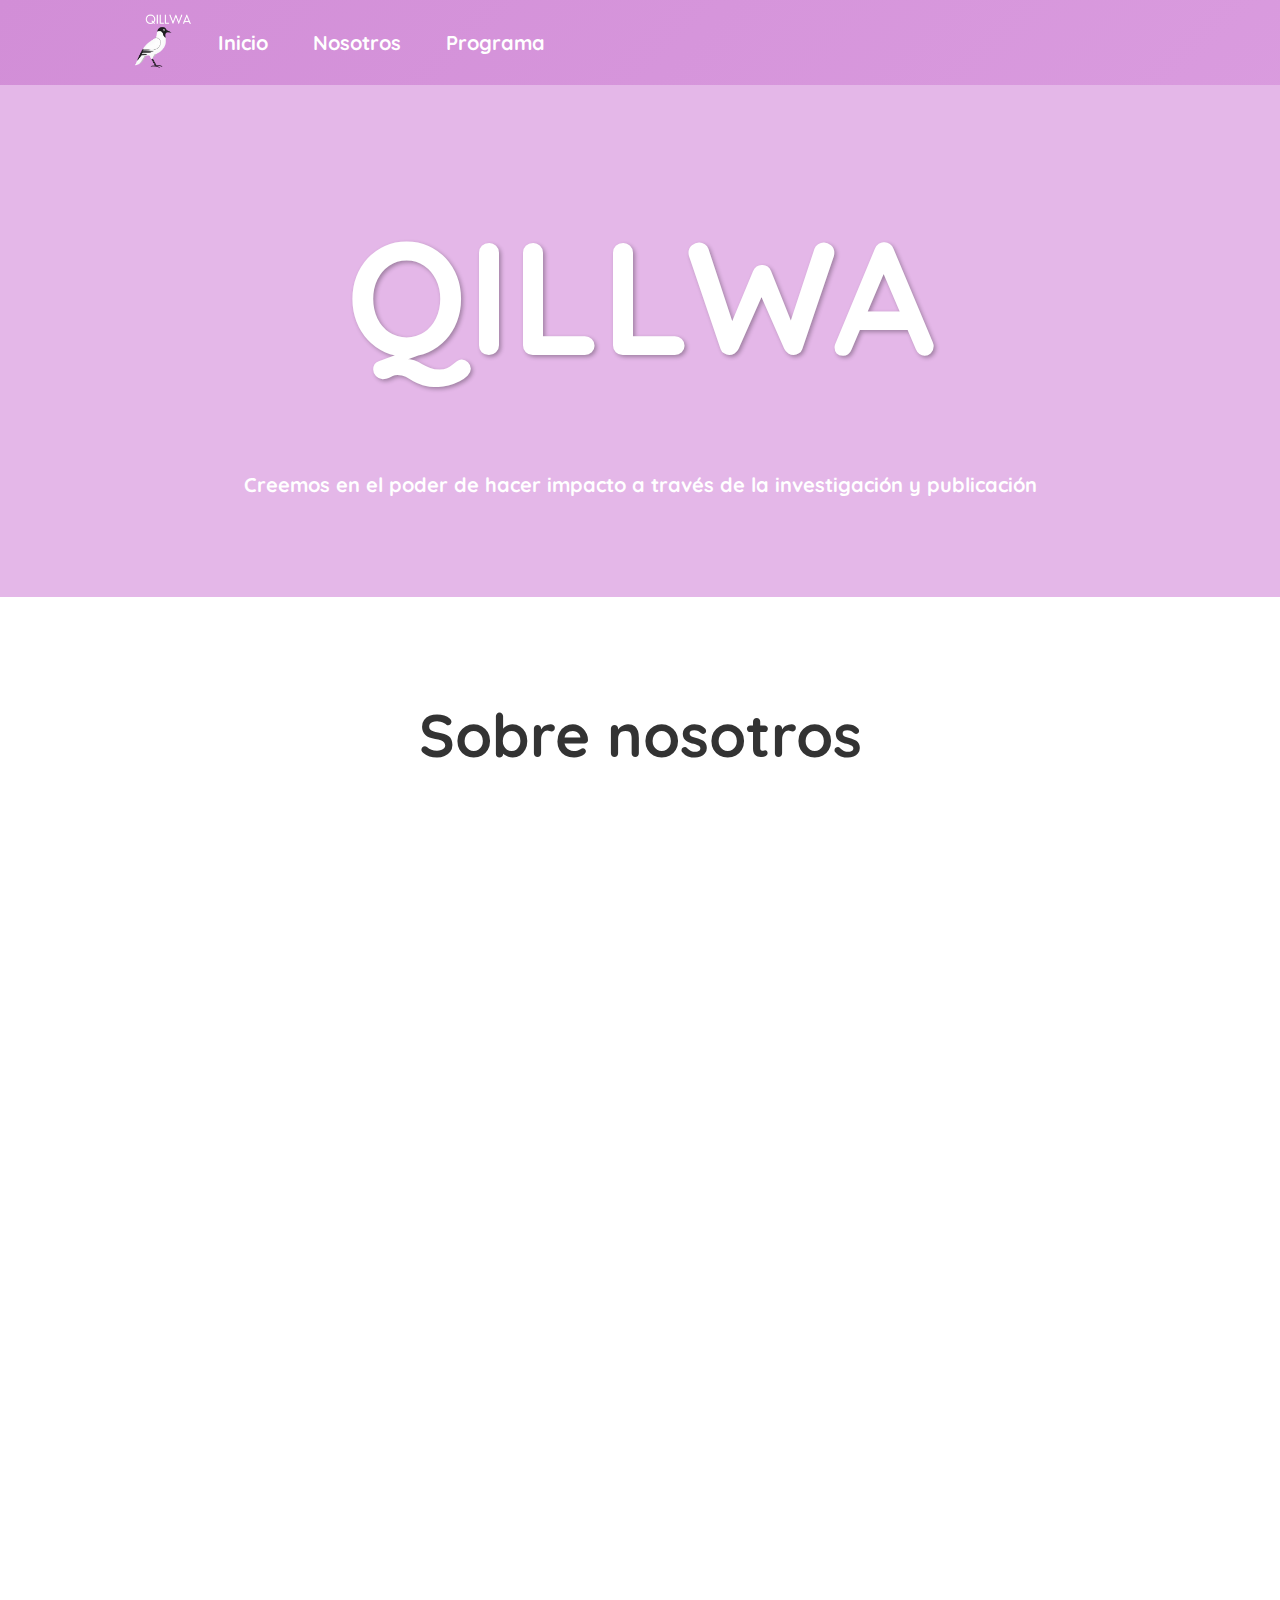
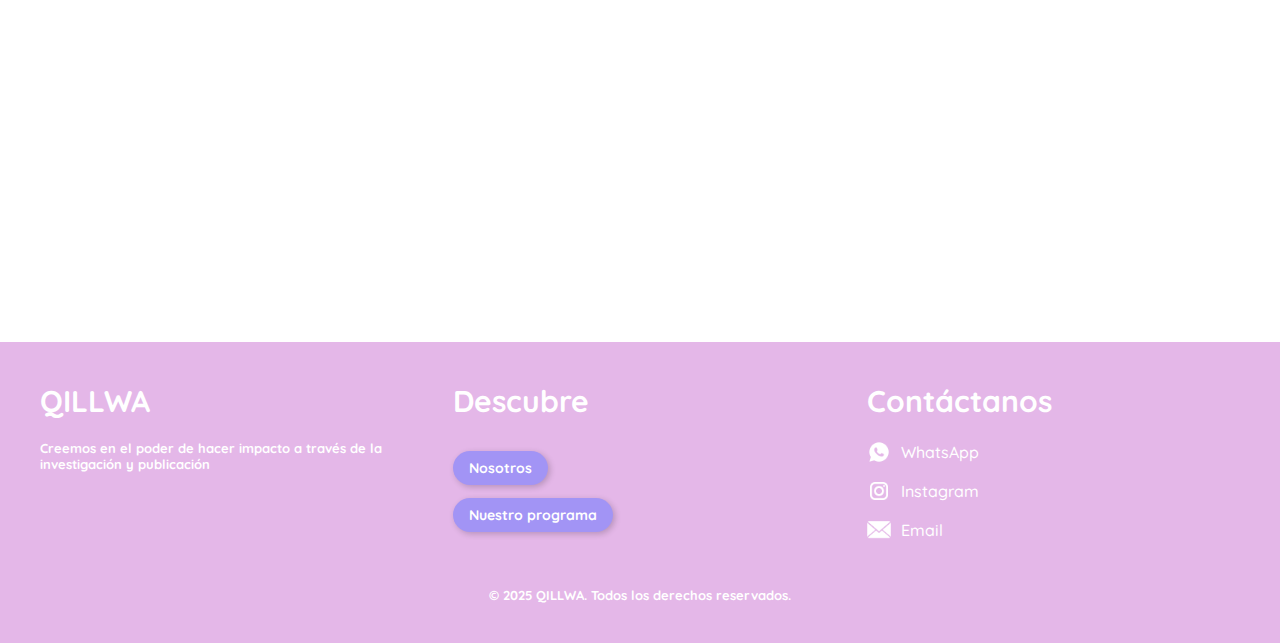
<file: index.html>
<!DOCTYPE html>
<html lang="es">
<head>
  <meta charset="UTF-8" />
  <meta name="viewport" content="width=device-width, initial-scale=1.0"/>
  <title>QILLWA</title>
  <link rel="stylesheet" href="style.css" />
</head>
<body>

  <!-- Header Placeholder -->
  <div id="header-placeholder"></div>

  <section class="welcome-section">
     <h1 class="bounceIn">QILLWA</h1>
    <h3 class="hidden-fade fade-trigger">Creemos en el poder de hacer impacto a través de la investigación y publicación</h3>
  </section>

  <section class="about">
    <h2 class="hidden-fade fade-trigger">Sobre nosotros</h2>
    <p class="hidden-fade fade-trigger">Qillwa es una comunidad creada por y para jóvenes mujeres apasionadas por la palabra escrita. Desde el periodismo hasta la literatura y la investigación social, buscamos crear un espacio seguro y creativo donde las ideas se conviertan en proyectos con impacto.</p>
    <p class="hidden-fade fade-trigger">A través de talleres, mentorías y experiencias colaborativas, acompañamos a nuestras integrantes en el desarrollo de sus habilidades de escritura, pensamiento crítico y comunicación, impulsando sus voces para que puedan narrar sus historias, visibilizar realidades invisibilizadas y generar cambios desde la palabra.</p>
    <p class="hidden-fade fade-trigger">Más que una plataforma, Qillwa es un lugar para crecer, crear y transformar.</p>
  </section>

  <section class="mision">
    <h2 class="hidden-fade fade-trigger">Nuestra misión</h2>
    <p class="hidden-fade fade-trigger">Qillwa es una plataforma dedicada a empoderar a jóvenes mujeres en el periodismo, la literatura y la investigación, proporcionándoles las herramientas, la comunidad y las oportunidades necesarias para desarrollar sus voces y generar un impacto significativo.</p>
      <p class="hidden-fade fade-trigger">A través de talleres de escritura, programas de mentoría y narración digital, ayudamos a las participantes a transformar sus ideas en publicaciones, contenido multimedia e informes de investigación que visibilicen problemáticas que afectan a mujeres y comunidades marginadas.</p>

  </section>

  <section class="vision">
    <h2 class="hidden-fade fade-trigger">Nuestra visión</h2>
    <p class="hidden-fade fade-trigger">Qillwa imagina un mundo donde las voces de las mujeres jóvenes no solo se escuchan, sino que transforman. Nuestra visión es construir una comunidad que empodere a nuevas generaciones de escritoras e investigadoras a través del periodismo, la literatura y la investigación social, dándoles las herramientas, el espacio y la mentoría para que puedan contar sus historias, analizar su realidad y generar impacto desde la palabra escrita.</p>
  </section>

 

  <!-- Footer Placeholder -->
  <div id="footer-placeholder"></div>

  <script src="script.js"></script>
</body>
</html>
</file>
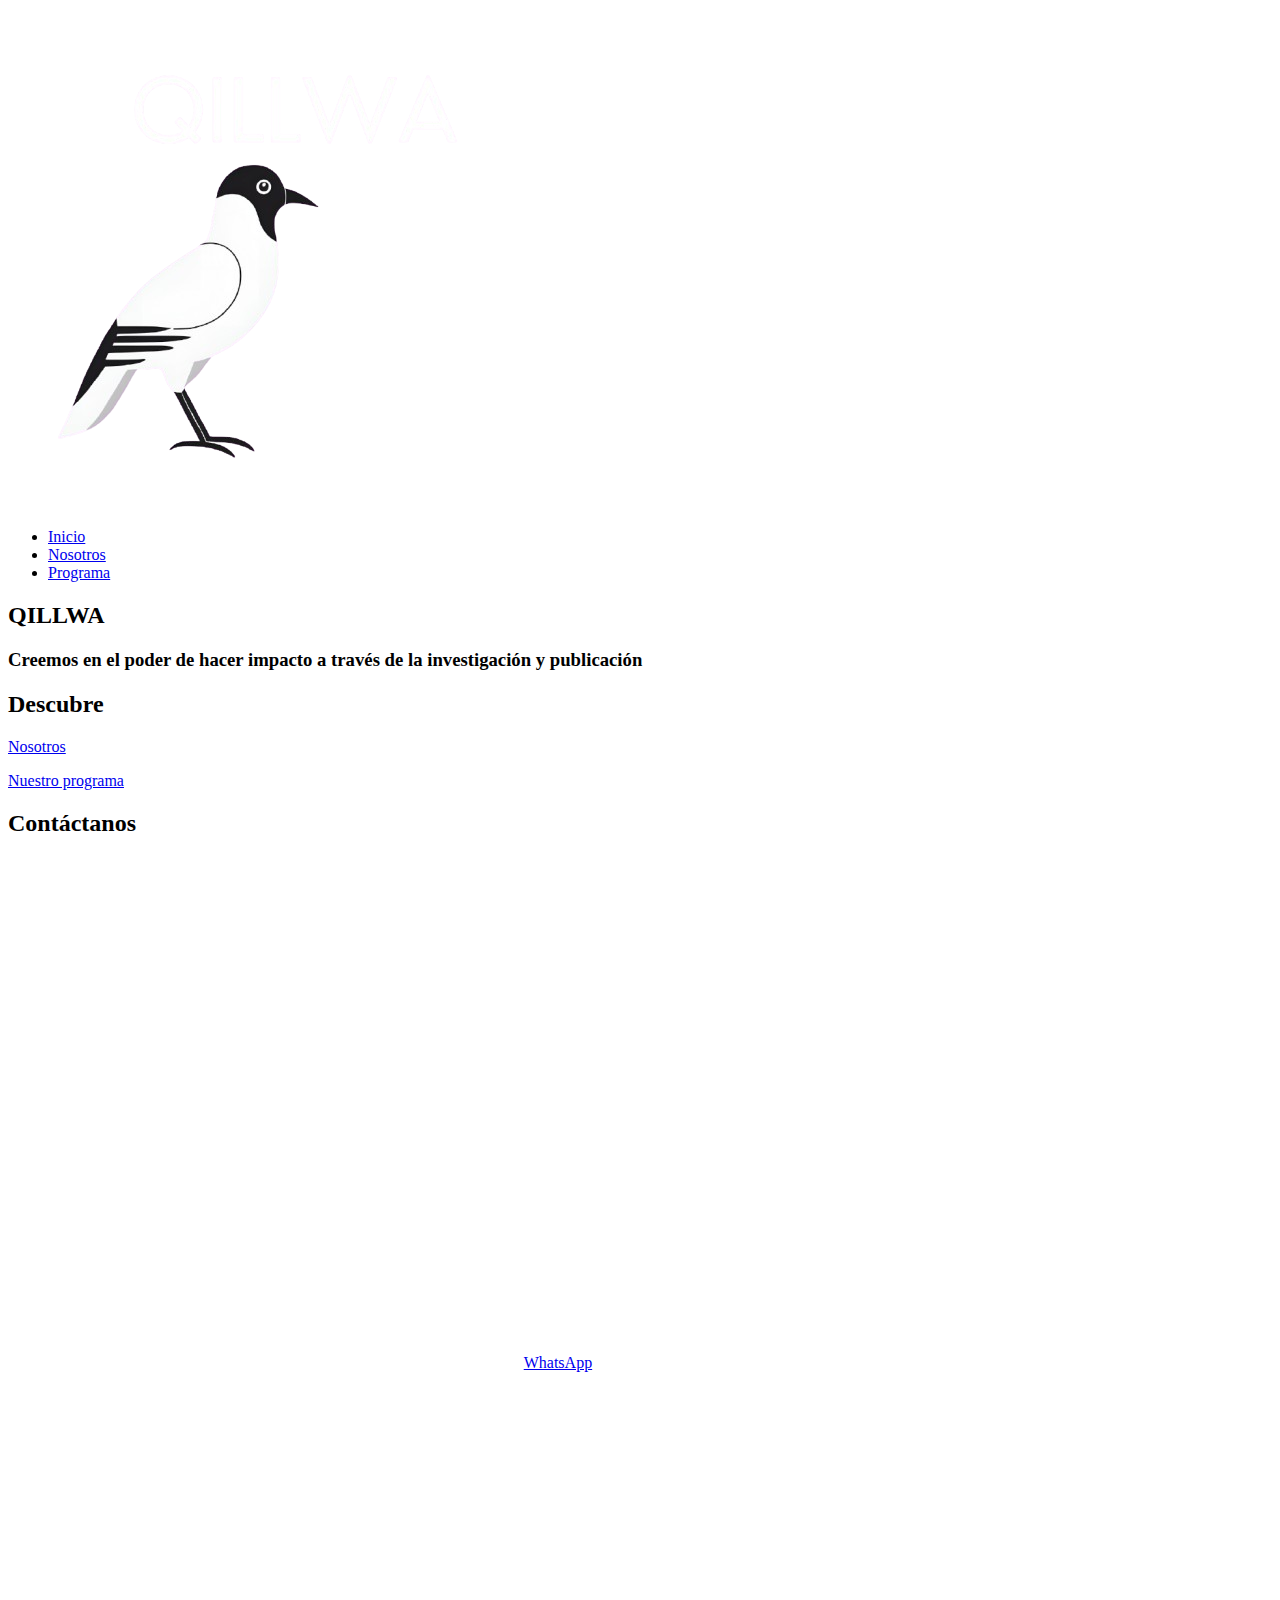
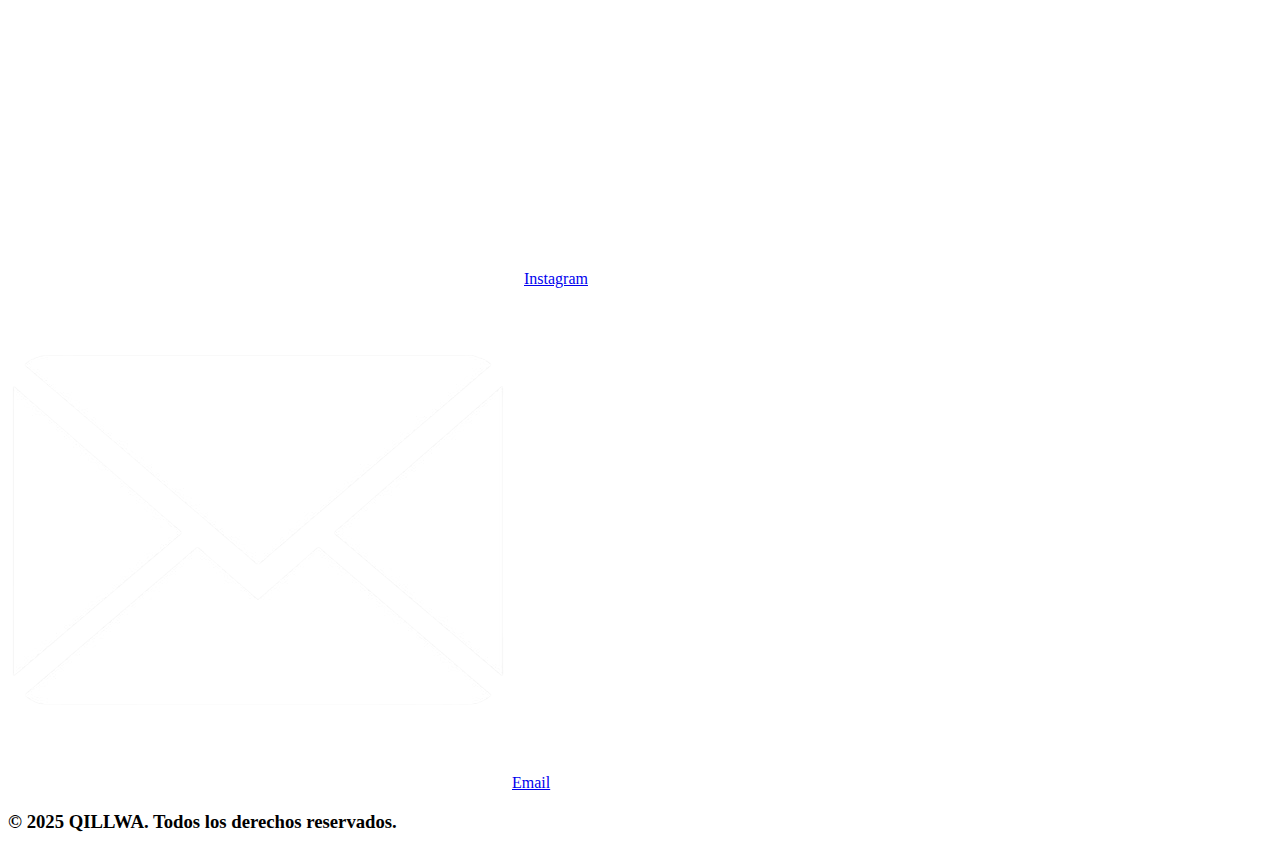
<file: info.html>
<!DOCTYPE html>
<html lang="es">
<head>
    <meta charset="UTF-8">
    <meta name="viewport" content="width=device-width, initial-scale=1.0">
    <title>QILLWA Components</title>
</head>
<body>
    <!-- Header Component -->
    <div id="header-component">
        <header class="header">
            <div class="logo">
                <a href="index.html">
                    <img src="logo.png" alt="logo">
                </a>
            </div>
            <nav>
                <ul class="nav-links">
                    <li><a href="index.html">Inicio</a></li>
                    <li><a href="nosotros.html">Nosotros</a></li>
                    <li><a href="programa.html">Programa</a></li>
                </ul>
            </nav>
        </header>
    </div>

    <!-- Footer Component -->
    <div id="footer-component">
        <footer>
            <div class="footer-content">
                <div class="footer-column">
                    <h2>QILLWA</h2>
                    <div class="footer-info">
                        <p><h3>Creemos en el poder de hacer impacto a través de la investigación y publicación</h3></p>
                    </div>
                </div>
                
                <div class="footer-column">
                    <h2>Descubre</h2>
                    <div class="footer-buttons">
                        <p><a href="/nosotros.html">Nosotros</a></p>
                        <p><a href="/programa.html">Nuestro programa</a></p>
                    </div>
                </div>
                
                <div class="footer-column">
                    <h2>Contáctanos</h2>
                    <div class="contact-list">
                        <div class="contact-item">
                            <img src="whatsapp-icon.png" alt="WhatsApp" class="contact-icon">
                            <a href="https://wa.me/51959918135" target="_blank">WhatsApp</a>
                        </div>
                        <div class="contact-item">
                            <img src="instagram-icon.png" alt="Instagram" class="contact-icon">
                            <a href="https://www.instagram.com/qillwa.pe/" target="_blank">Instagram</a>
                        </div>
                        <div class="contact-item">
                            <img src="email-icon.png" alt="Email" class="contact-icon">
                            <a href="mailto:qillwa.pe@gmail.com" target="_blank">Email</a>
                        </div>
                    </div>
                </div>
            </div>
            
            <div class="footerinfo">
                <h3>© 2025 QILLWA. Todos los derechos reservados.</h3>
        </footer>
    </div>
</body>
</html>
</file>
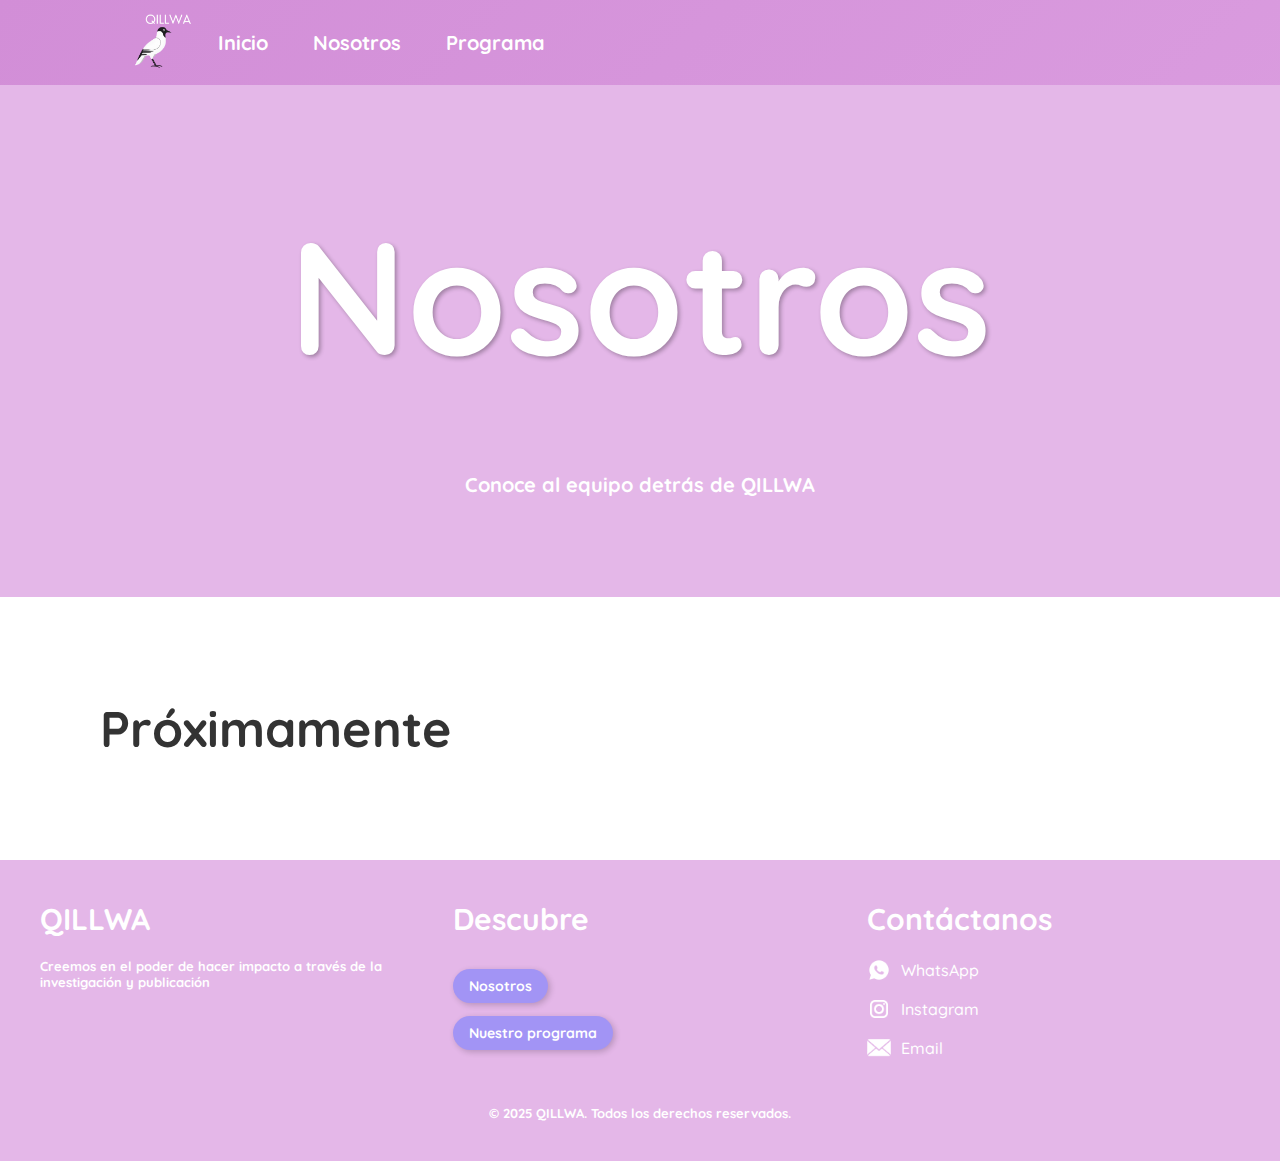
<file: nosotros.html>
<!DOCTYPE html>
<html lang="es">
<head>
  <meta charset="UTF-8" />
  <meta name="viewport" content="width=device-width, initial-scale=1.0"/>
  <title>QILLWA</title>
  <link rel="stylesheet" href="style.css" />
</head>
<body>
  <!-- Header Placeholder -->
  <div id="header-placeholder"></div>

  <section class="welcome-section"> 
    <h1 class="bounceIn"> Nosotros</h1>
    <h3>Conoce al equipo detrás de QILLWA</h3>
  </section>

  <section id="about">
    <h2>Próximamente</h2>
  </section>

  <!-- Footer Placeholder -->
  <div id="footer-placeholder"></div>

  <script src="script.js"></script>
</body>
</html>
</file>
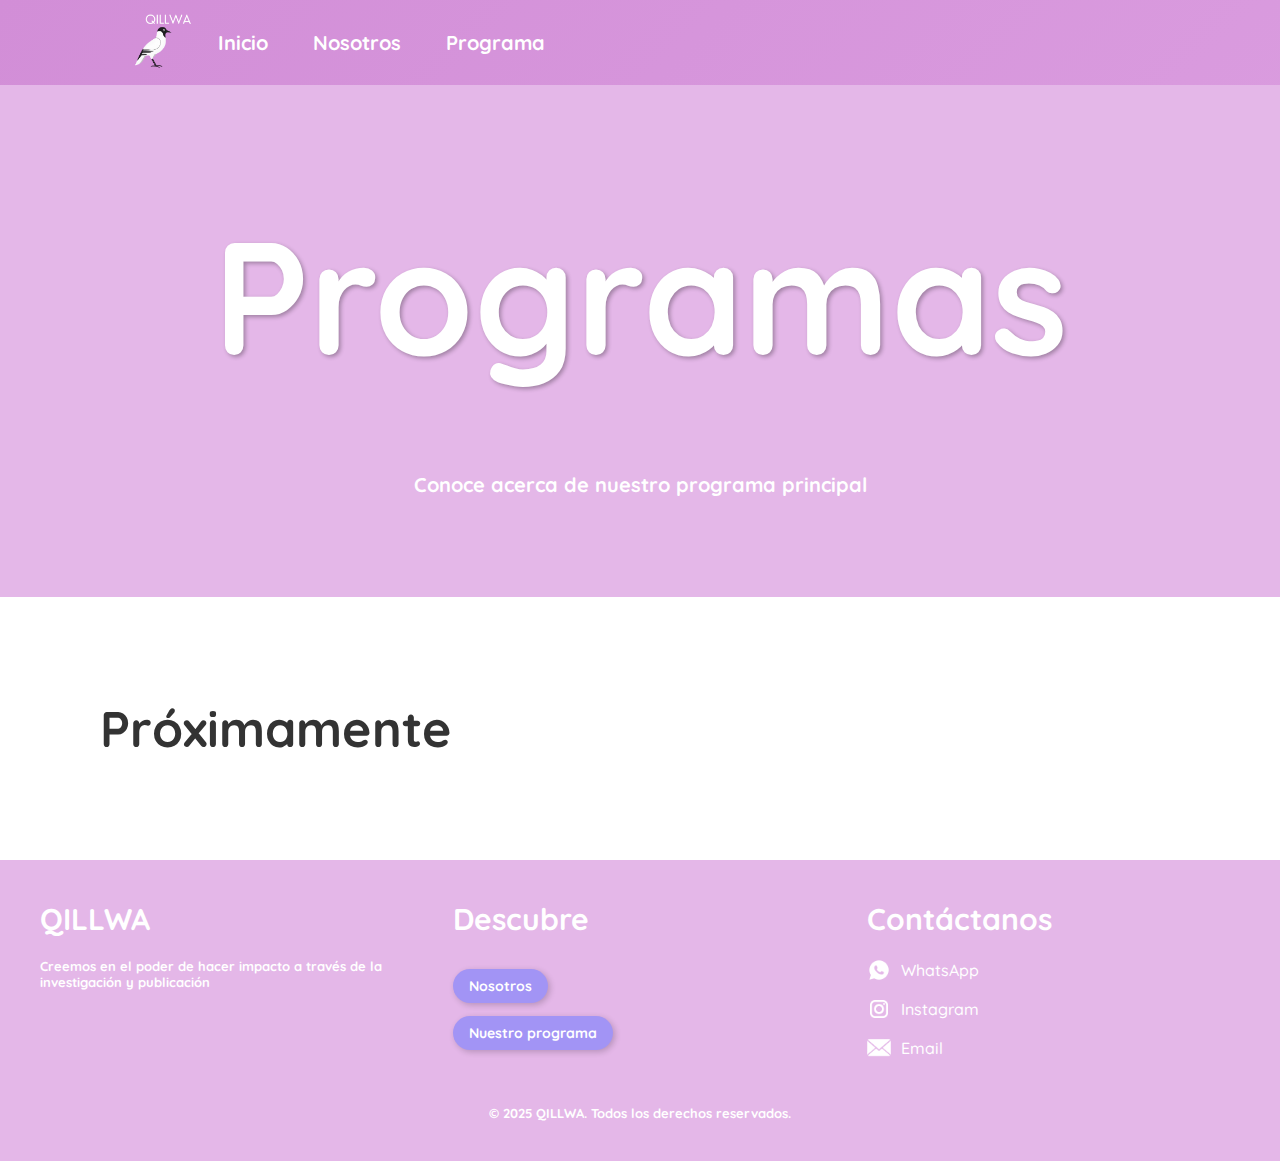
<file: programa.html>
<!DOCTYPE html>
<html lang="es">
<head>
  <meta charset="UTF-8" />
  <meta name="viewport" content="width=device-width, initial-scale=1.0"/>
  <title>QILLWA</title>
  <link rel="stylesheet" href="style.css" />
</head>
<body>
  <!-- Header Placeholder -->
  <div id="header-placeholder"></div>

  <section class="welcome-section">
    <h1 class="bounceIn"> Programas</h1>
    <h3>Conoce acerca de nuestro programa principal</h3>
  </section>

  <section id="about">
    <h2>Próximamente</h2>
  </section>

  <!-- Footer Placeholder -->
  <div id="footer-placeholder"></div>

  <script src="script.js"></script>
</body>
</html>
</file>
<file: style.css>
@import url('https://fonts.googleapis.com/css2?family=Quicksand:wght@300..700&display=swap');

*{
    box-sizing: border-box;
    margin: 0;
    padding: 0;
    font-family: 'Quicksand', sans-serif;
    font-size: 20px;
  }

body {
  font-family: Verdana;
  padding: 0;
  background: white;
  color: #333;
}

/* Navigation bar */

.header{
  background: linear-gradient(-45deg, #e4b7e8, #e1a8e6, #d28ed7);
  background-size: 400% 400%;
  animation: gradientShift 4s ease-in-out infinite;
  display: flex;
  justify-content: flex-start;
  align-items: center;
  height: 85px;
  padding: 5px 10%;
}
  
.header .logo{
    cursor: pointer;
}
  
.header .logo img{
  height: 70px;
  width: auto;
 }

.header .logo img:hover{
  transform: scale(1.2);
}

.header .nav-links{
  list-style: none;
}

.header .nav-links li{
  display: inline-block;
  padding: 0 20px;
}
  
.header .nav-links li:hover{
    transform: scale(1.1);
}

.header .nav-links a{
  font-weight: 700;
  color: white;
  text-decoration: none;
}

.header .nav-links li a:hover{
  color: #5040b0;
}

/* Welcome section */
.welcome-section {
  background-color: #e4b7e8;
  color: white;
  padding: 100px 20px;
  max-width: none;
  margin-left: 0;
  margin-right: 0;
}

@keyframes gradientShift {
  0% {
    background-position: 0% 50%;
  }
  50% {
    background-position: 100% 50%;
  }
  100% {
    background-position: 0% 50%;
  }
}

.welcome-section h1 {
  color: white;
  background-color: transparent;
  text-shadow: 2px 2px 4px rgba(0, 0, 0, 0.3);
  font-size: 160px;
}
/* Footer */
footer {
  text-align: center;
  margin: 0;
  padding: 40px 20px;
  background-color: #e4b7e8;
  font-size: 14px;
  color: white;
}

.footer-content {
  display: flex;
  justify-content: space-between;
  max-width: 1200px;
  margin: 0 auto 30px auto;
  gap: 40px;
}

.footer-column {
  flex: 1;
  text-align: left;
}

.footer-column h2 {
  color: white;
  background-color: transparent;
  text-align: left;
  margin-bottom: 20px;
  font-size: 30px;
}

/*letter size*/

h1 {
  font-size: 100px;
  margin-top: 10px;
  margin-bottom: 77px;
  color: black;
  text-align: center;
  background-color: white;
}


h2 {
  font-size: 50px;
}


h3 {
  font-size: 20px;
  color: #000000;
}

.welcome-section h3 {
  color: white;
  background-color: transparent;
  text-align: center;
}

p {
  font-size: 23px;
}



/*footer*/

.footerinfo h3{
  font-size: 13px;
  color: #ffffff;
}

.footer-info h3{
  font-size: 13px;
  color: #ffffff;
}

.footer-buttons {
  display: block;
  margin-top: 30px;
  font-size: 18px;
}

.footer-buttons p {
  margin-bottom: 12px;
}

.footer-buttons a {
  display: inline-block;
  text-decoration: none;
  background-color: #a294f5;
  color: white;
  padding: 8px 16px;
  border-radius: 20px;
  font-size: 14px;
  font-weight: bold;
  border: none;
  box-shadow: 2px 2px 6px rgba(0, 0, 0, 0.2);
  transition: all 0.3s ease;
}

.footer-buttons a:hover {
  background-color: #bfb4fe;
  transform: scale(1.05);
}

.contact-list {
  margin-top: 20px;
}

.contact-item {
  display: flex;
  align-items: center;
  margin-bottom: 15px;
  gap: 10px;
}

.contact-icon {
  width: 24px;
  height: 24px;
  object-fit: contain;
}

.contact-item a {
  color: white;
  text-decoration: none;
  font-size: 16px;
  font-weight: 500;
}

.contact-item a:hover {
  color: #a294f5;
  text-decoration: underline;
}

/* SECTIONS */

/*main section*/

section {
  font-family: Verdana;
  background: transparent;
  padding: 0px 60px;
  max-width: 1200px;
  margin-left: auto;
  margin-right: auto;
  margin-top: auto;
  margin-bottom: 100px;
  }

.about h2{
  font-size: 60px;
  padding: 0px 40px;
  margin-top: 10px;
  margin-bottom: 10px;
  margin-left: auto;
  margin-right: auto;
  }

.vision h2{
  font-size: 60px;
  padding: 0px 40px;
  margin-top: 10px;
  margin-bottom: 10px;
  margin-left: auto;
  margin-right: auto;
}

.mision h2{
  font-size: 60px;
  padding: 0px 40px;
  margin-top: 10px;
  margin-bottom: 10px;
  margin-left: auto;
  margin-right: auto;
}


.about p{
  font-size: 20px;
  padding: 20px 40px;
  margin-left: auto;
  margin-right: auto;
}

.mision p{
  font-size: 20px;
  padding: 20px 40px;
  margin-left: auto;
  margin-right: auto;
}

.vision p{
  font-size: 20px;
  padding: 20px 40px;
  margin-left: auto;
  margin-right: auto;
}

.about{
  text-align: center;
  padding: auto 70px;
}


/*EFFECTS */

/*BOUNCE IN*/
.bounceIn {
-webkit-animation-name: bounceIn;
animation-name: bounceIn;
-webkit-animation-duration: .75s;
animation-duration: .75s;
-webkit-animation-duration: 1s;
animation-duration: 1s;
-webkit-animation-fill-mode: both;
animation-fill-mode: both;
}
@-webkit-keyframes bounceIn {
0%, 20%, 40%, 60%, 80%, 100% {
-webkit-transition-timing-function: cubic-bezier(0.215, 0.610, 0.355, 1.000);
transition-timing-function: cubic-bezier(0.215, 0.610, 0.355, 1.000);
}
0% {
opacity: 0;
-webkit-transform: scale3d(.3, .3, .3);
transform: scale3d(.3, .3, .3);
}
20% {
-webkit-transform: scale3d(1.1, 1.1, 1.1);
transform: scale3d(1.1, 1.1, 1.1);
}
40% {
-webkit-transform: scale3d(.9, .9, .9);
transform: scale3d(.9, .9, .9);
}
60% {
opacity: 1;
-webkit-transform: scale3d(1.03, 1.03, 1.03);
transform: scale3d(1.03, 1.03, 1.03);
}
80% {
-webkit-transform: scale3d(.97, .97, .97);
transform: scale3d(.97, .97, .97);
}
100% {
opacity: 1;
-webkit-transform: scale3d(1, 1, 1);
transform: scale3d(1, 1, 1);
}
}
@keyframes bounceIn {
0%, 20%, 40%, 60%, 80%, 100% {
-webkit-transition-timing-function: cubic-bezier(0.215, 0.610, 0.355, 1.000);
transition-timing-function: cubic-bezier(0.215, 0.610, 0.355, 1.000);
}
0% {
opacity: 0;
-webkit-transform: scale3d(.3, .3, .3);
transform: scale3d(.3, .3, .3);
}
20% {
-webkit-transform: scale3d(1.1, 1.1, 1.1);
transform: scale3d(1.1, 1.1, 1.1);
}
40% {
-webkit-transform: scale3d(.9, .9, .9);
transform: scale3d(.9, .9, .9);
}
60% {
opacity: 1;
-webkit-transform: scale3d(1.03, 1.03, 1.03);
transform: scale3d(1.03, 1.03, 1.03);
}
80% {
-webkit-transform: scale3d(.97, .97, .97);
transform: scale3d(.97, .97, .97);
}
100% {
opacity: 1;
-webkit-transform: scale3d(1, 1, 1);
transform: scale3d(1, 1, 1);
}
} 

/*FADE IN*/

.fadeIn {
  animation-name: fadeIn;
  animation-duration: 1s;
  animation-fill-mode: both;
}

@keyframes fadeIn {
  0% {opacity: 0;}
  100% {opacity: 1;}
}

.hidden-fade {
  opacity: 0;
}
</file>
